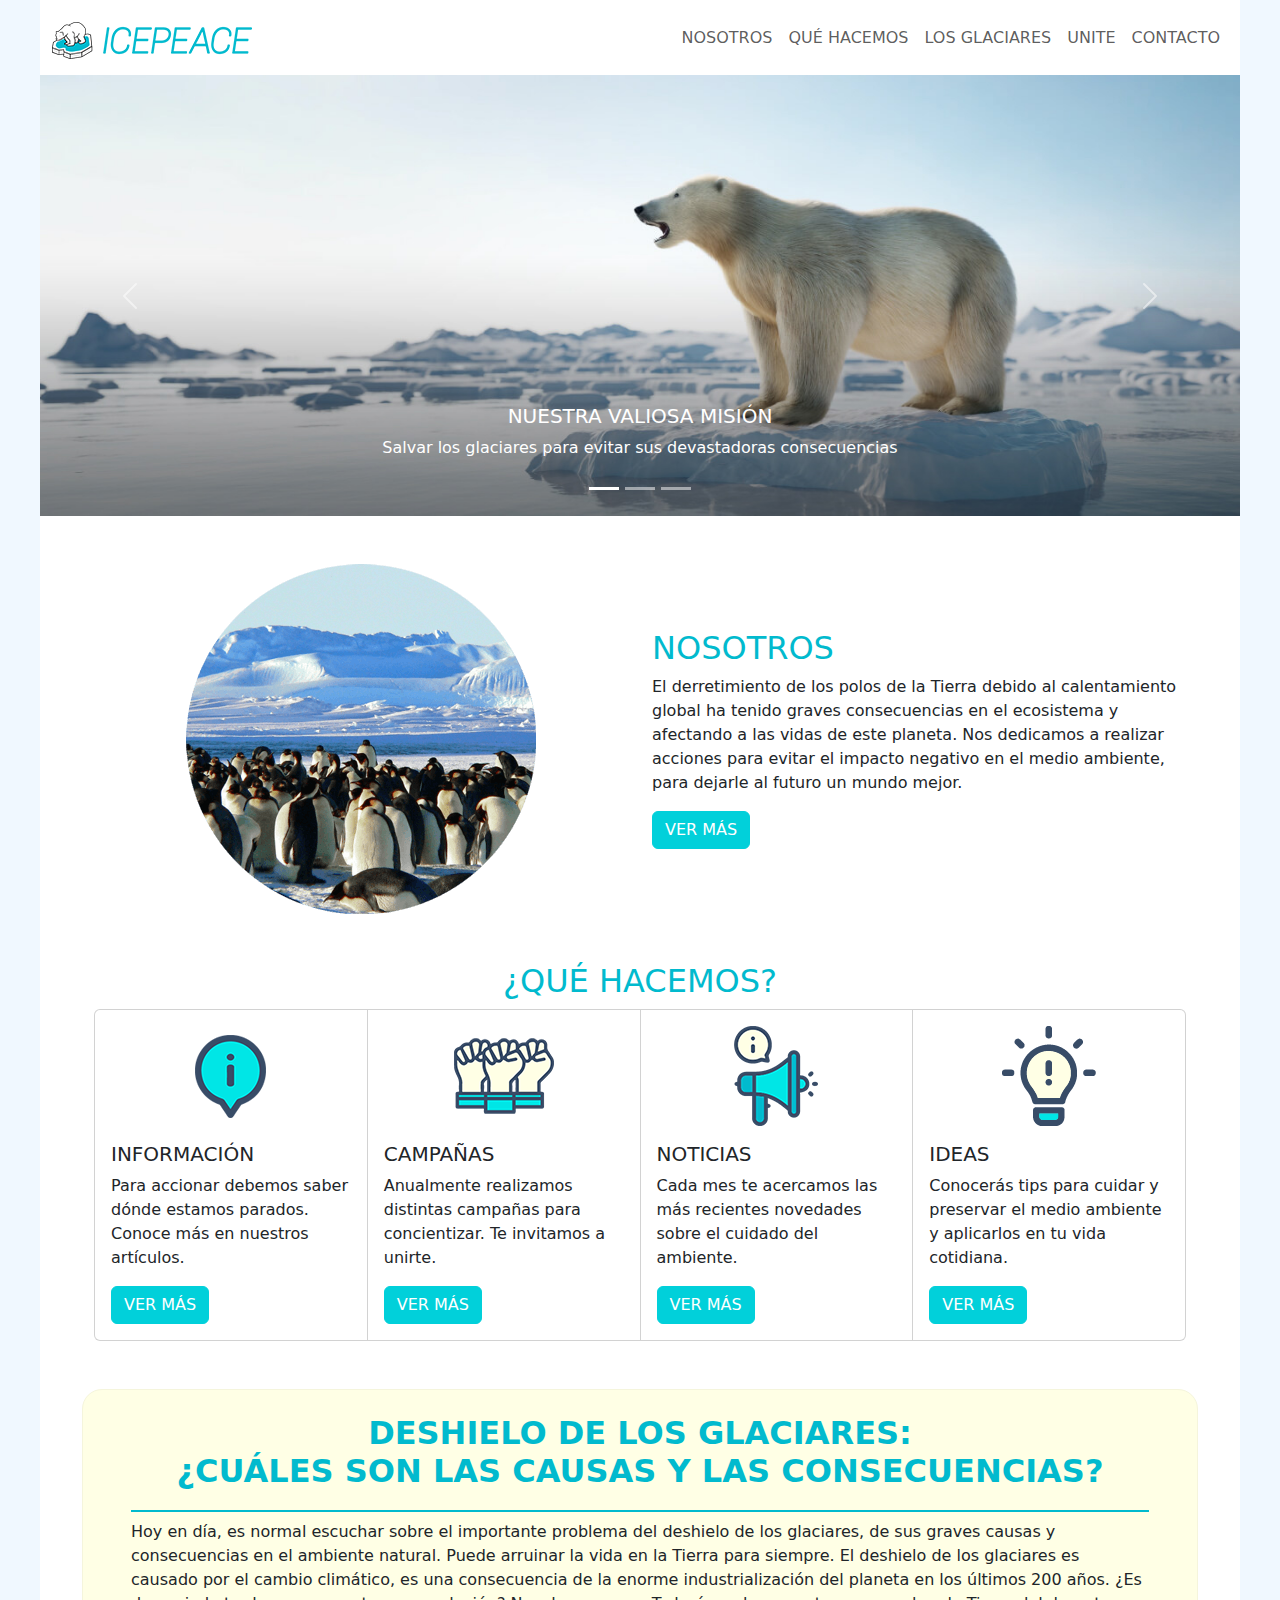
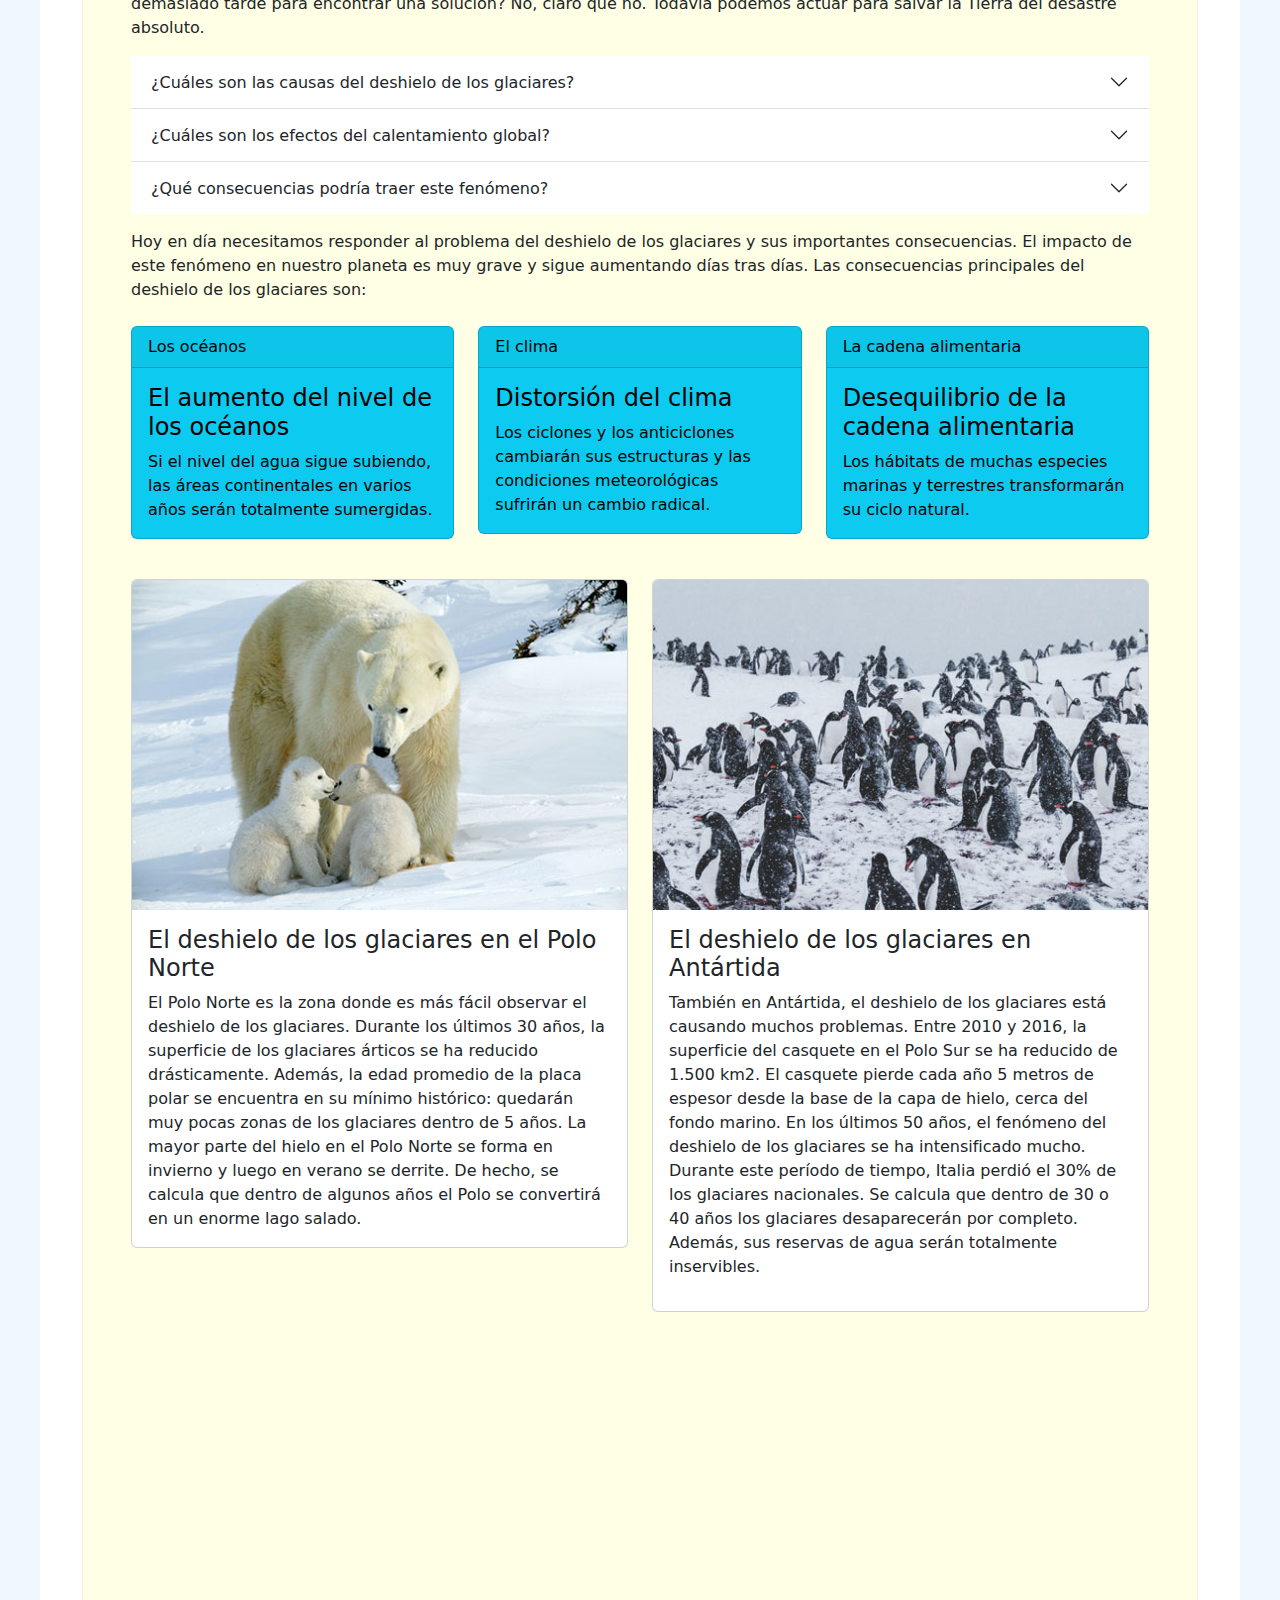
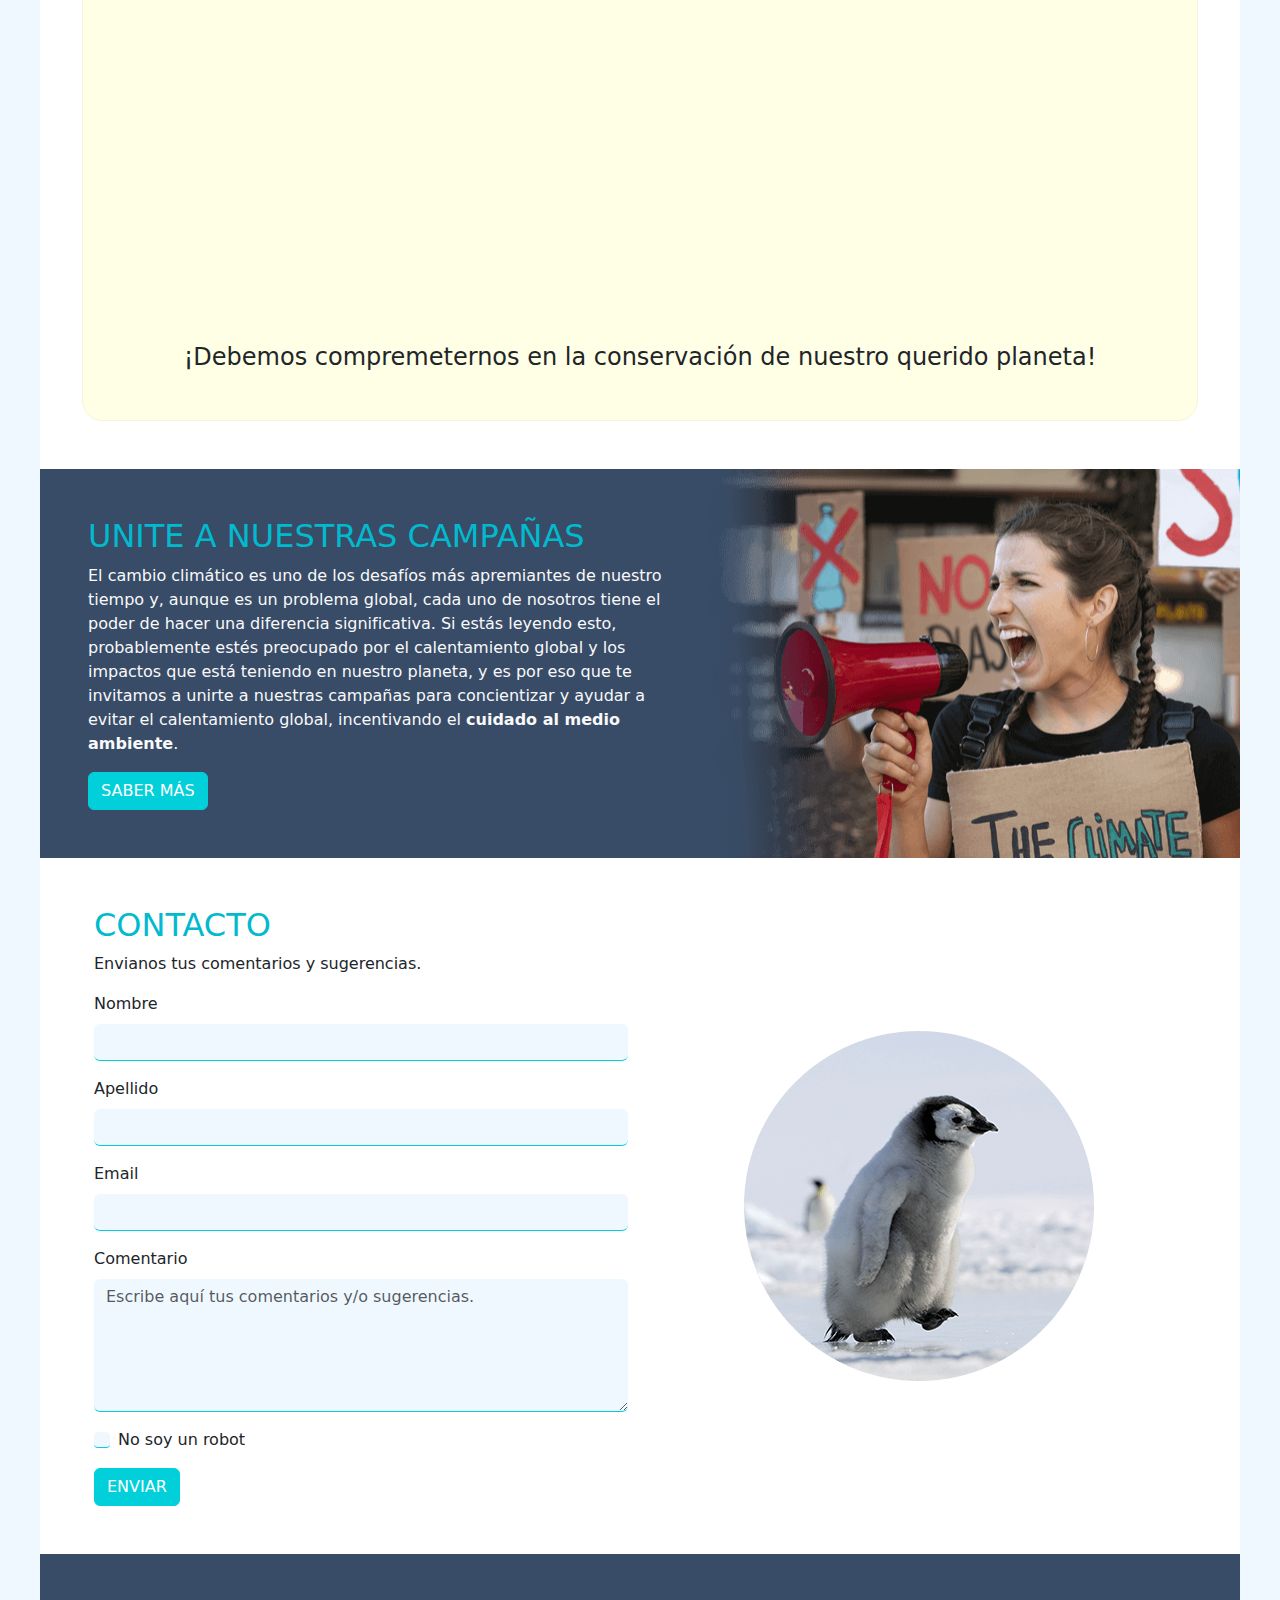
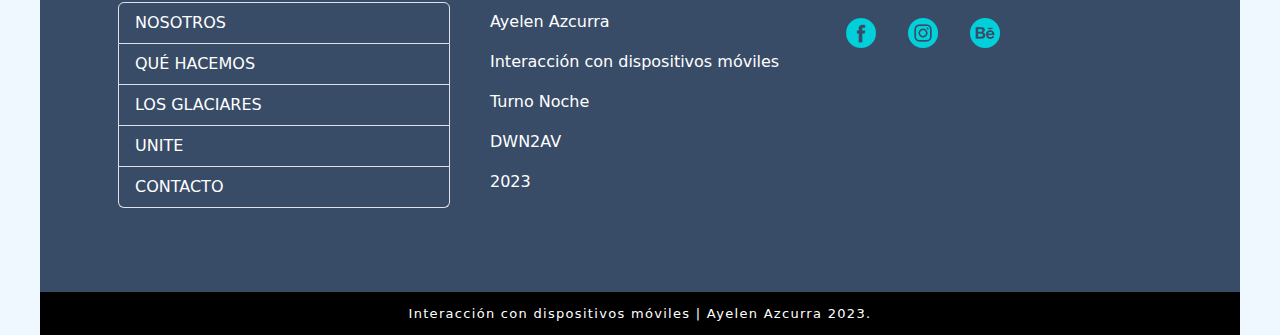
<file: index.html>
<!DOCTYPE html>
<html lang="es">
<head>
    <meta charset="UTF-8">
    <meta http-equiv="X-UA-Compatible" content="IE=edge">
    <meta name="viewport" content="width=device-width, initial-scale=1.0">
    <link rel="shortcut icon" type="image/x-icon" href="img/favicon.ico">
    <link rel="stylesheet" href="css/bootstrap-5.3.0-dist/bootstrap.min.css">
    <link rel="stylesheet" href="css/estilo.css">
    <title>Azcurra Ayelen - DWN2AV - 2023</title>
</head>

<body>

    <header>

        <!---------------------------------- NAV BAR BOOTSTRAP ---------------------------------->
        
        <nav class="navbar navbar-expand-lg bg-body-tertiary">
            <div class="container-fluid">
                <h1>
                    <a class="navbar-brand" href="index.html">
                        <img src="img/logo-icepeace-2.png" alt="Logo de Icepeace" class="img-fluid">
                    </a>
                </h1>
                
                <button class="navbar-toggler" type="button" data-bs-toggle="collapse" data-bs-target="#navbarNav" aria-controls="navbarNav" aria-expanded="false" aria-label="Toggle navigation">
                    <span class="navbar-toggler-icon"></span>
                </button>

                    <div class="collapse navbar-collapse flex-row-reverse" id="navbarNav">
                        <ul class="navbar-nav">
                            <li class="nav-item">
                                <a class="nav-link" href="#nosotros">NOSOTROS</a>
                            </li>
                            <li class="nav-item">
                                <a class="nav-link" href="#quehacemos">QUÉ HACEMOS</a>
                            </li>
                            <li class="nav-item">
                                <a class="nav-link" href="#glaciares">LOS GLACIARES</a>
                            </li>
                            <li class="nav-item">
                                <a class="nav-link" href="#unite">UNITE</a>
                            </li>
                            <li class="nav-item">
                                <a class="nav-link" href="#contacto">CONTACTO</a>
                            </li>
                        </ul>
                    </div>
            </div>
        </nav>
    </header>


    <main>
        <!---------------------------------- CAROUSEL BOOTSTRAP ---------------------------------->
        <div id="carouselExampleCaptions" class="carousel slide">
            <div class="carousel-indicators">
                <button type="button" data-bs-target="#carouselExampleCaptions" data-bs-slide-to="0" class="active" aria-current="true" aria-label="Slide 1"></button>
                <button type="button" data-bs-target="#carouselExampleCaptions" data-bs-slide-to="1" aria-label="Slide 2"></button>
                <button type="button" data-bs-target="#carouselExampleCaptions" data-bs-slide-to="2" aria-label="Slide 3"></button>
            </div>
            <div class="carousel-inner">
                <div class="carousel-item active">
                    <img src="img/icepeace-banner-polarbear-01.jpg" class="d-block w-100" alt="...">
                    <div class="carousel-caption d-none d-md-block">
                        <h5>NUESTRA VALIOSA MISIÓN</h5>
                        <p>Salvar los glaciares para evitar sus devastadoras consecuencias</p>
                    </div>
                </div>
                <div class="carousel-item">
                    <img src="img/icepeace-banner-penguins.jpg" class="d-block w-100" alt="...">
                    <div class="carousel-caption d-none d-md-block">
                        <h5>CONOCÉ MÁS</h5>
                        <p>Las más recientes novedades sobre el cuidado del ambiente</p>
                    </div>
                </div>
                <div class="carousel-item">
                    <img src="img/icepeace-banner-climate.jpg" class="d-block w-100" alt="...">
                    <div class="carousel-caption d-none d-md-block">
                        <h5>UNITE A NUESTRAS CAMPAÑAS</h5>
                        <p>Realizamos distintas campañas para concientizar</p>
                    </div>
                </div>
            </div>
            <button class="carousel-control-prev" type="button" data-bs-target="#carouselExampleCaptions" data-bs-slide="prev">
                <span class="carousel-control-prev-icon" aria-hidden="true"></span>
                <span class="visually-hidden">Previous</span>
            </button>
            <button class="carousel-control-next" type="button" data-bs-target="#carouselExampleCaptions" data-bs-slide="next">
                <span class="carousel-control-next-icon" aria-hidden="true"></span>
                <span class="visually-hidden">Next</span>
            </button>
        </div>


        <!---------------------------- NOSOTROS ------------------------------->
        <section id="nosotros" class="container-lg my-5 px-4">
            <div class="row">
                <div class="col-sm">
                    <img src="img/icepeace-img-penguins-01.png" class="mx-auto d-block img-fluid" alt="Imagen de pinguinos">
                </div>

                <div class="col-sm m-auto">
                    <h2 >NOSOTROS</h2>
                    <p>El derretimiento de los polos de la Tierra debido al calentamiento global ha tenido graves consecuencias en el ecosistema y afectando a las vidas de este planeta. Nos dedicamos a realizar acciones para evitar el impacto negativo en el medio ambiente, para dejarle al futuro un mundo mejor.</p>
                    <button type="button" class="btn btn-primary">VER MÁS</button>
                </div>
            </div>
        </section>


        <!---------------------- QUE HACEMOS - PASTILLAS DE INFORMACION ---------------------->
        <section id="quehacemos" class="container-lg mb-5 px-4">
            <h2 class="text-center">¿QUÉ HACEMOS?</h2>
            <div class="card-group">
                <div class="card">
                    <img src="img/icon-info-01.png" class="img-fluid mx-auto mt-3 d-block" alt="Ícono de información">
                    <div class="card-body">
                        <h5 class="card-title">INFORMACIÓN</h5>
                        <p class="card-text">Para accionar debemos saber dónde estamos parados. Conoce más en nuestros artículos.</p>
                        <button type="button" class="btn btn-primary">VER MÁS</button>
                    </div>
                </div>
                <div class="card">
                    <img src="img/icon-join-01.png" class="img-fluid mx-auto mt-3 d-block" alt="Ícono de campañas">
                        <div class="card-body">
                            <h5 class="card-title">CAMPAÑAS</h5>
                            <p class="card-text">Anualmente realizamos distintas campañas para concientizar. Te invitamos a unirte.</p>
                            <button type="button" class="btn btn-primary">VER MÁS</button>
                        </div>
                </div>
                <div class="card">
                    <img src="img/icon-blog-01.png" class="img-fluid mx-auto mt-3 d-block" alt="Ícono de novedades">
                    <div class="card-body">
                        <h5 class="card-title">NOTICIAS</h5>
                        <p class="card-text">Cada mes te acercamos las más recientes novedades sobre el cuidado del ambiente.</p>
                        <button type="button" class="btn btn-primary">VER MÁS</button>
                    </div>
                </div>
                <div class="card">
                    <img src="img/icon-ideas-01.png" class="img-fluid mx-auto mt-3 d-block" alt="Ícono de ideas">
                    <div class="card-body">
                        <h5 class="card-title">IDEAS</h5>
                        <p class="card-text">Conocerás tips para cuidar y preservar el medio ambiente y aplicarlos en tu vida cotidiana.</p>
                        <button type="button" class="btn btn-primary">VER MÁS</button>
                    </div>
                </div>
            </div>
        </section>


        <!---------------------------------- PARRAFOS ---------------------------------->
        <section id="glaciares" class="container-lg mb-5">
        <div class="parrafos px-5 py-4">
            <h2 class="fw-bold text-center">DESHIELO DE LOS GLACIARES: <br> ¿CUÁLES SON LAS CAUSAS Y LAS CONSECUENCIAS?</h2>

                <p>Hoy en día, es normal escuchar sobre el importante problema del deshielo de los glaciares, de sus graves causas y consecuencias en el ambiente natural. Puede arruinar la vida en la Tierra para siempre. El deshielo de los glaciares es causado por el cambio climático, es una consecuencia de la enorme industrialización del planeta en los últimos 200 años. ¿Es demasiado tarde para encontrar una solución? No, claro que no. Todavía podemos actuar para salvar la Tierra del desastre absoluto.</p>

                <!---------------------------------- ACORDEON BOOTSTRAP ---------------------------------->
                <div class="accordion accordion-flush mb-3" id="accordionFlushExample">
                    <div class="accordion-item">
                        <h3 class="accordion-header">
                        <button class="accordion-button collapsed" type="button" data-bs-toggle="collapse" data-bs-target="#flush-collapseOne" aria-expanded="false" aria-controls="flush-collapseOne">
                        ¿Cuáles son las causas del deshielo de los glaciares?
                        </button>
                        </h3>
                        <div id="flush-collapseOne" class="accordion-collapse collapse" data-bs-parent="#accordionFlushExample">
                        <div class="accordion-body">En primer lugar, es muy importante saber que las causas no son naturales. El deshielo de los glaciares se debe al hombre y a su comportamiento. Los primeros efectos se concretizaron al principio del siglo XX. Este fenómeno empeoró y la temperatura de la superficie terrestre todavía sigue aumentando.</div>
                        </div>
                    </div>
                    <div class="accordion-item">
                        <h3 class="accordion-header">
                        <button class="accordion-button collapsed" type="button" data-bs-toggle="collapse" data-bs-target="#flush-collapseTwo" aria-expanded="false" aria-controls="flush-collapseTwo">
                        ¿Cuáles son los efectos del calentamiento global?
                        </button>
                        </h3>
                        <div id="flush-collapseTwo" class="accordion-collapse collapse" data-bs-parent="#accordionFlushExample">
                        <div class="accordion-body">Nuestro impacto en el ambiente natural nos ha llevado con el paso del tiempo a graves consecuencias y al calentamiento global. Las principales razones que llevan al calentamiento de la superficie terrestre son:
                            <ul>
                                <li>La producción de CO2</li>
                                <li>La intensiva combustión de carbón</li>
                                <li>El exceso de deforestación</li>
                            </ul>
                        </div>
                        </div>
                    </div>
                    <div class="accordion-item">
                        <h3 class="accordion-header">
                        <button class="accordion-button collapsed" type="button" data-bs-toggle="collapse" data-bs-target="#flush-collapseThree" aria-expanded="false" aria-controls="flush-collapseThree">
                        ¿Qué consecuencias podría traer este fenómeno?
                        </button>
                        </h3>
                        <div id="flush-collapseThree" class="accordion-collapse collapse" data-bs-parent="#accordionFlushExample">
                        <div class="accordion-body">Todas estas causas conllevan a graves consecuencias del calentamiento global que inciden en nuestro planeta y en sus habitantes. Entre las principales consecuencias: Desequilibrio de las temperaturas y de las precipitaciones, riesgos para la vida del hombre y de las especies animales y deshielo de los glaciares de las montañas y de las placas polares.</div>
                        </div>
                    </div>
                </div>


            <p>Hoy en día necesitamos responder al problema del deshielo de los glaciares y sus importantes consecuencias. El impacto de este fenómeno en nuestro planeta es muy grave y sigue aumentando días tras días. Las consecuencias principales del deshielo de los glaciares son:</p>

                <!---------------------------------- CARDS BOOTSTRAP ---------------------------------->
                <div class="row my-4">
                    <div class="col-md-4">
                        <div class="card text-bg-info mb-3">
                            <div class="card-header">Los océanos</div>
                            <div class="card-body">
                                <h3 class="card-title">El aumento del nivel de los océanos</h3>
                                <p class="card-text">Si el nivel del agua sigue subiendo, las áreas continentales en varios años serán totalmente sumergidas.</p>
                            </div>
                        </div>
                    </div>
                    <div class="col-md-4">
                        <div class="card text-bg-info mb-3">
                            <div class="card-header">El clima</div>
                            <div class="card-body">
                                <h3 class="card-title">Distorsión del clima</h3>
                                <p class="card-text">Los ciclones y los anticiclones cambiarán sus estructuras y las condiciones meteorológicas sufrirán un cambio radical.</p>
                            </div>
                        </div>
                    </div>
                    <div class="col-md-4">
                        <div class="card text-bg-info mb-3">
                            <div class="card-header">La cadena alimentaria</div>
                            <div class="card-body">
                                <h3 class="card-title">Desequilibrio de la cadena alimentaria</h3>
                                <p class="card-text">Los hábitats de muchas especies marinas y terrestres transformarán su ciclo natural.</p>
                            </div>
                        </div>
                    </div>
                </div>
            


            <div class="row">
                <div class="col-md-6">
                    <div class="card">
                        <img src="img/icepeace-img-northpole.jpg" class="card-img-top" alt="Imagen de osos polares en el Polo Norte">
                        <div class="card-body">
                            <h3 class="card-title">El deshielo de los glaciares en el Polo Norte</h3>

                            <p class="card-text">El Polo Norte es la zona donde es más fácil observar el deshielo de los glaciares. Durante los últimos 30 años, la superficie de los glaciares árticos se ha reducido drásticamente. Además, la edad promedio de la placa polar se encuentra en su mínimo histórico: quedarán muy pocas zonas de los glaciares dentro de 5 años. La mayor parte del hielo en el Polo Norte se forma en invierno y luego en verano se derrite. De hecho, se calcula que dentro de algunos años el Polo se convertirá en un enorme lago salado.</p>
                        </div>
                    </div>
                </div>
                
                <div class="col-md-6">
                    <div class="card">
                        <img src="img/icepeace-img-antartica.jpg" class="card-img-top" alt="Imagen de pinguinos en la Antártida">
                        <div class="card-body">
                            <h3>El deshielo de los glaciares en Antártida</h3>
    
                            <p>También en Antártida, el deshielo de los glaciares está causando muchos problemas. Entre 2010 y 2016, la superficie del casquete en el Polo Sur se ha reducido de 1.500 km2. El casquete pierde cada año 5 metros de espesor desde la base de la capa de hielo, cerca del fondo marino. En los últimos 50 años, el fenómeno del deshielo de los glaciares se ha intensificado mucho. Durante este período de tiempo, Italia perdió el 30% de los glaciares nacionales. Se calcula que dentro de 30 o 40 años los glaciares desaparecerán por completo. Además, sus reservas de agua serán totalmente inservibles.</p>
                        </div>
                    </div>
                </div>
            </div>

            <div class="container mt-5">
                <div class="row">
                    <div class="ratio ratio-16x9">
                        <iframe src="https://www.youtube.com/embed/1Q0BT8e4a7w" title="Adiós a los glaciares" allow="accelerometer; autoplay; clipboard-write; encrypted-media; gyroscope; picture-in-picture; web-share" allowfullscreen></iframe>
                    </div>
                </div>
            </div>

            <h4 class="my-4 text-center">¡Debemos compremeternos en la conservación de nuestro querido planeta!</h4>
        </div>
        </section>




        <!---------------------------------- UNITE - CAMPAÑAS ---------------------------------->
        <section id="unite" class="unite container-lg mx-0 mb-5 px-4">
            <div class="col-6 my-5 mx-4">
                <h2>UNITE A NUESTRAS CAMPAÑAS</h2>
                <p class="text-light">El cambio climático es uno de los desafíos más apremiantes de nuestro tiempo y, aunque es un problema global, cada uno de nosotros tiene el poder de hacer una diferencia significativa. Si estás leyendo esto, probablemente estés preocupado por el calentamiento global y los impactos que está teniendo en nuestro planeta, y es por eso que te invitamos a unirte a nuestras campañas para concientizar y ayudar a evitar el calentamiento global, incentivando el <strong>cuidado al medio ambiente</strong>.</p>
                <button type="button" class="btn btn-primary">SABER MÁS</button>
            </div>
        </section>


        <!---------------------------------- FORMULARIO DE CONTACTO ---------------------------------->
        <section id="contacto" class="form container-lg px-4 pb-5">
            <div class="row">

                <div class="col-sm-6">
                    <h2>CONTACTO</h2>
                    <p>Envianos tus comentarios y sugerencias.</p>

                    <form action="formulario.php" method="post" enctype="multipart/form-data">
                        <div class="mb-3">
                            <label for="nombre" class="form-label">Nombre</label>
                            <input type="text" name="nombre" class="form-control" id="nombre">
                        </div>
                        <div class="mb-3">
                            <label for="apellido" class="form-label">Apellido</label>
                            <input type="text" name="apellido" class="form-control" id="apellido">
                        </div>
                        <div class="mb-3">
                            <label for="email" class="form-label">Email</label>
                            <input type="email" name="email" class="form-control" id="email" aria-describedby="email">
                        </div>
                        <div class="mb-3">
                            <label for="comentario" class="form-label">Comentario</label>
                            <textarea name="comentario" class="form-control" id="comentario" rows="5" placeholder="Escribe aquí tus comentarios y/o sugerencias."></textarea>
                        </div>
                        <div class="mb-3 form-check">
                            <input type="checkbox" class="form-check-input" id="check">
                            <label class="form-check-label" for="check">No soy un robot</label>
                        </div>
                        <button type="submit" class="btn btn-primary">ENVIAR</button>
                    </form>
                </div>
            
                <div class="col-sm-6 m-auto text-center">
                    <img src="img/icepeace-img-babypenguin.png" class="img-fluid" alt="Imagen de pinguino bebé">
                </div>

            </div>
        </section>

    </main>


<!---------------------------------- FOOTER ---------------------------------->    
    <footer>
        <div class="container-lg p-5 text-light">
            <div class="row">
                <div class="col-sm-4">
                    <ul class="list-group">
                        <li class="list-group-item"><a href="#nosotros">NOSOTROS</a></li>
                        <li class="list-group-item"><a href="#quehacemos">QUÉ HACEMOS</a></li>
                        <li class="list-group-item"><a href="#glaciares">LOS GLACIARES</a></li>
                        <li class="list-group-item"><a href="#unite">UNITE</a></li>
                        <li class="list-group-item"><a href="#contacto">CONTACTO</a></li>
                    </ul>
                </div>

                <div class="col-sm-4">
                    <ul class="list-group">
                        <li class="list-group-item border border-0">Ayelen Azcurra</li>
                        <li class="list-group-item border border-0">Interacción con dispositivos móviles</li>
                        <li class="list-group-item border border-0">Turno Noche</li>
                        <li class="list-group-item border border-0">DWN2AV</li>
                        <li class="list-group-item border border-0">2023</li>
                    </ul>
                </div>

                <div class="col-sm-4">
                    <ul class="list-group list-group-horizontal">
                        <li class="list-group m-3"><a href="https://www.facebook.com/" target="_blank"><img src="img/icepeace-icon-facebook.png" alt="Ícono de Facebook"></a></li>
                        <li class="list-group m-3"><a href="https://www.instagram.com/" target="_blank"><img src="img/icepeace-icon-instagram.png" alt="Ícono de Instagram"></a></li>
                        <li class="list-group m-3"><a href="https://www.behance.net/" target="_blank"><img src="img/icepeace-icon-behance.png" alt="Ícono de Behance"></a></li>
                    </ul>
                </div>

            </div>
        </div>


        <p class="copyright">Interacción con dispositivos móviles | Ayelen Azcurra 2023.</p>

    </footer>
    
    <script src="css/bootstrap-5.3.0-dist/bootstrap.min.js"></script>
    
</body>
</html>
</file>
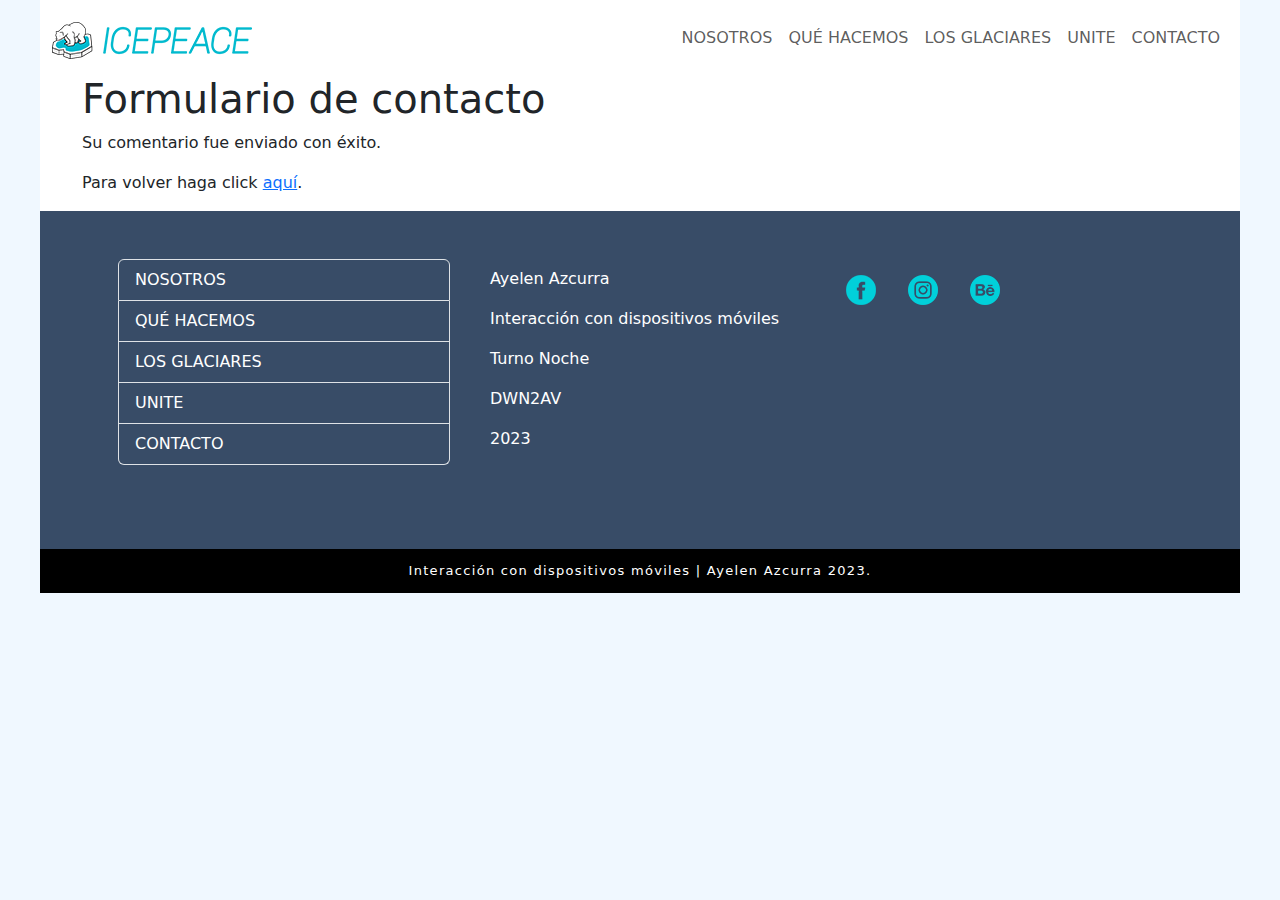
<file: enviado.html>
<!DOCTYPE html>
<html lang="es">
<head>
    <meta charset="UTF-8">
    <meta http-equiv="X-UA-Compatible" content="IE=edge">
    <meta name="viewport" content="width=device-width, initial-scale=1.0">
    <link rel="shortcut icon" type="image/x-icon" href="img/favicon.ico">
    <link rel="stylesheet" href="css/bootstrap-5.3.0-dist/bootstrap.min.css">
    <link rel="stylesheet" href="css/estilo.css">
    <title>Formulario de contacto</title>
</head>

<body>

    <header>
        <nav class="navbar navbar-expand-lg bg-body-tertiary">
            <div class="container-fluid">
                <h1>
                    <a class="navbar-brand" href="index.html">
                        <img src="img/logo-icepeace-2.png" alt="Logo de Icepeace" class="img-fluid">
                    </a>
                </h1>
                
                <button class="navbar-toggler" type="button" data-bs-toggle="collapse" data-bs-target="#navbarNav" aria-controls="navbarNav" aria-expanded="false" aria-label="Toggle navigation">
                    <span class="navbar-toggler-icon"></span>
                </button>

                    <div class="collapse navbar-collapse flex-row-reverse" id="navbarNav">
                        <ul class="navbar-nav">
                            <li class="nav-item">
                                <a class="nav-link" href="#nosotros">NOSOTROS</a>
                            </li>
                            <li class="nav-item">
                                <a class="nav-link" href="#quehacemos">QUÉ HACEMOS</a>
                            </li>
                            <li class="nav-item">
                                <a class="nav-link" href="#glaciares">LOS GLACIARES</a>
                            </li>
                            <li class="nav-item">
                                <a class="nav-link" href="#unite">UNITE</a>
                            </li>
                            <li class="nav-item">
                                <a class="nav-link" href="#contacto">CONTACTO</a>
                            </li>
                        </ul>
                    </div>
            </div>
        </nav>
    </header>


    <main>
        <div class="container">
            <div class="row">
                <div class="col">
                    <h1>Formulario de contacto</h1>
                    <p>Su comentario fue enviado con éxito.</p>
                    <p>Para volver haga click <a href="index.html">aquí</a>.</p>
                </div>
            </div>
        </div>
    </main>

    
    <!---------------------------------- FOOTER ---------------------------------->    
    <footer>
        <div class="container-lg p-5 text-light">
            <div class="row">
                <div class="col-sm-4">
                    <ul class="list-group">
                        <li class="list-group-item"><a href="#nosotros">NOSOTROS</a></li>
                        <li class="list-group-item"><a href="#quehacemos">QUÉ HACEMOS</a></li>
                        <li class="list-group-item"><a href="#glaciares">LOS GLACIARES</a></li>
                        <li class="list-group-item"><a href="#unite">UNITE</a></li>
                        <li class="list-group-item"><a href="#contacto">CONTACTO</a></li>
                    </ul>
                </div>

                <div class="col-sm-4">
                    <ul class="list-group">
                        <li class="list-group-item border border-0">Ayelen Azcurra</li>
                        <li class="list-group-item border border-0">Interacción con dispositivos móviles</li>
                        <li class="list-group-item border border-0">Turno Noche</li>
                        <li class="list-group-item border border-0">DWN2AV</li>
                        <li class="list-group-item border border-0">2023</li>
                    </ul>
                </div>

                <div class="col-sm-4">
                    <ul class="list-group list-group-horizontal">
                        <li class="list-group m-3"><a href="https://www.facebook.com/" target="_blank"><img src="img/icepeace-icon-facebook.png" alt="Ícono de Facebook"></a></li>
                        <li class="list-group m-3"><a href="https://www.instagram.com/" target="_blank"><img src="img/icepeace-icon-instagram.png" alt="Ícono de Instagram"></a></li>
                        <li class="list-group m-3"><a href="https://www.behance.net/" target="_blank"><img src="img/icepeace-icon-behance.png" alt="Ícono de Behance"></a></li>
                    </ul>
                </div>

            </div>
        </div>


        <p class="copyright">Interacción con dispositivos móviles | Ayelen Azcurra 2023.</p>

    </footer>
    
    <script src="css/bootstrap-5.3.0-dist/bootstrap.min.js"></script>
    
</body>
</html>
</file>
<file: css/estilo.css>
@import url("estilo-desktop.css") screen and (min-width: 1200px);

@import url("estilo-tablet.css") screen and (min-width: 761px) and (max-width: 1199px);

@import url("estilo-mobile.css") screen and (max-width: 760px);
</file>
